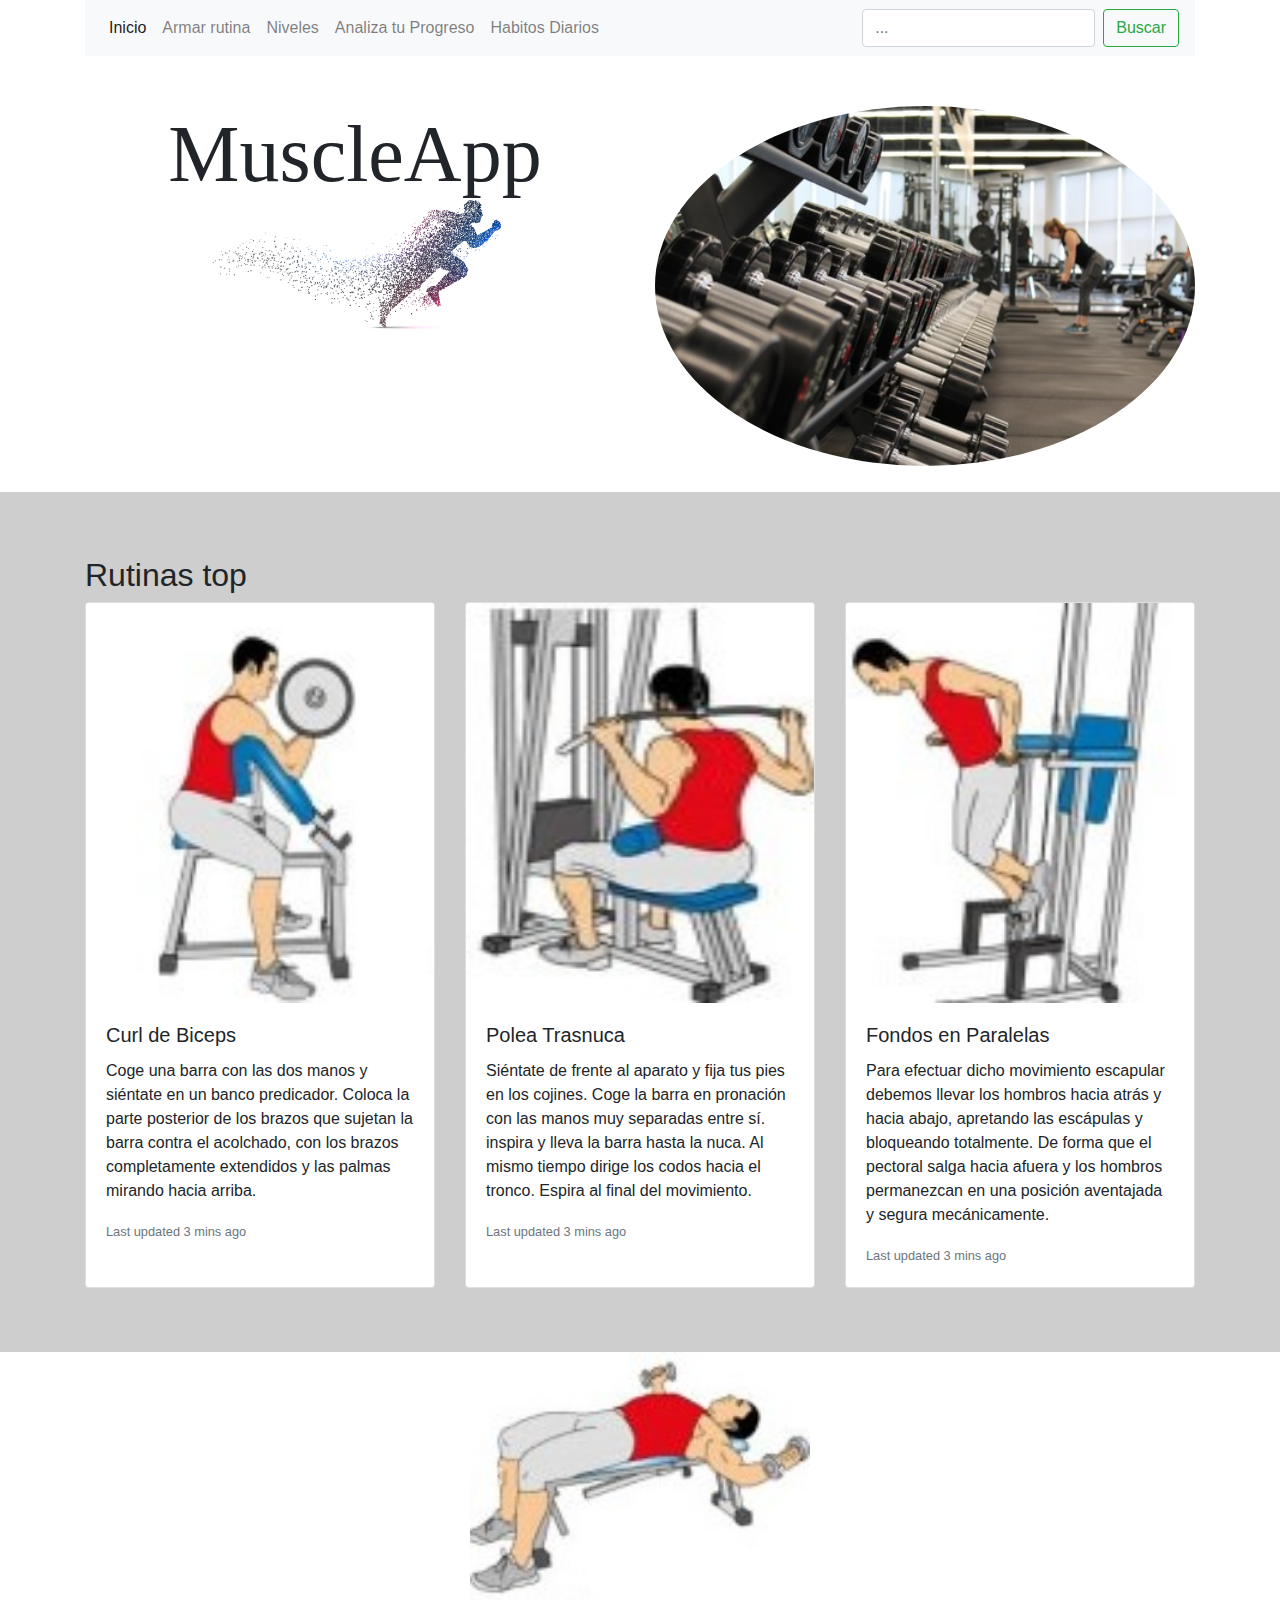
<file: index.html>
<!doctype html>
<html lang="en">

<head>
    <!-- Required meta tags -->
    <meta charset="utf-8">
    <meta name="viewport" content="width=device-width, initial-scale=1, shrink-to-fit=no">

    <!-- Bootstrap CSS -->
    <link rel="stylesheet" href="https://stackpath.bootstrapcdn.com/bootstrap/4.3.1/css/bootstrap.min.css"
        integrity="sha384-ggOyR0iXCbMQv3Xipma34MD+dH/1fQ784/j6cY/iJTQUOhcWr7x9JvoRxT2MZw1T" crossorigin="anonymous">

    <title>Hello, world!</title>
    <link rel="stylesheet" href="style.css">
    <link rel="icon" href="strong2.png" type="png">
</head>

<body>
    <div class="container">
        <!-- <h1>MuscleApp</h1> -->
        <section>
            <nav class="navbar navbar-expand-sm navbar-light bg-light">
                <!-- <a class="navbar-brand" href="#">Navbar</a> -->
                <button class="navbar-toggler d-lg-none" type="button" data-toggle="collapse"
                    data-target="#collapsibleNavId" aria-controls="collapsibleNavId" aria-expanded="false"
                    aria-label="Toggle navigation">
                    <span class="navbar-toggler-icon"></span>
                </button>
                <div class="collapse navbar-collapse" id="collapsibleNavId">
                    <ul class="navbar-nav mr-auto mt-2 mt-lg-0">
                        <li class="nav-item active">
                            <a class="nav-link" href="#">Inicio <span class="sr-only">(current)</span></a>
                        </li>
                        <li class="nav-item">
                            <a class="nav-link" href="armar-rutinas.html">Armar rutina</a>
                        </li>
                        <li class="nav-item">
                            <a class="nav-link" href="armar-rutinas.html">Niveles</a>
                        </li>
                        <li class="nav-item">
                            <a class="nav-link" href="progreso.html">Analiza tu Progreso</a>
                        </li>
                        <li class="nav-item">
                            <a class="nav-link" href="armar-rutinas.html">Habitos Diarios</a>
                        </li>

                    </ul>
                    <form class="form-inline my-2 my-lg-0">
                        <input class="form-control mr-sm-2" type="text" placeholder="...">
                        <button class="btn btn-outline-success my-2 my-sm-0" type="submit">Buscar</button>
                    </form>
                </div>
            </nav>
        </section>
        <section>
            <div class="body">
                <div class="row">
                    <div class="col">
                        <div class="title-site">
                            <h2>MuscleApp</h2>
                        </div>
                    </div>
                    <div class="col">
                        <img class="w-100 rounded-circle" src="450_1000.jpg" alt="">
                    </div>
                </div>

            </div>
        </section>
    </div>

    <div class="ejer">
        <div class="container">
            <h2>Rutinas top</h2>
            <div class="card-deck">
                <div class="card">
                    <img src="img/ejercicios-gimnasio1.jpg" class="card-img-top" alt="...">
                    <div class="card-body">
                        <h5 class="card-title">Curl de Biceps</h5>
                        <p class="card-text">Coge una barra con las dos manos y siéntate en un banco predicador. Coloca la parte posterior de los brazos que sujetan la barra contra el acolchado, con los brazos completamente extendidos y las palmas mirando hacia arriba.</p>
                        <p class="card-text"><small class="text-muted">Last updated 3 mins ago</small></p>
                    </div>
                </div>
                <div class="card">
                    <img src="img/ejercicios-gimnasio2.jpg" class="card-img-top" alt="...">
                    <div class="card-body">
                        <h5 class="card-title">Polea Trasnuca</h5>
                        <p class="card-text">Siéntate de frente al aparato y fija tus pies en los cojines. Coge la barra en pronación con las manos muy separadas entre sí. inspira y lleva la barra hasta la nuca. Al mismo tiempo dirige los codos hacia el tronco. Espira al final del movimiento.</p>
                        <p class="card-text"><small class="text-muted">Last updated 3 mins ago</small></p>
                    </div>
                </div>
                <div class="card">
                    <img src="img/ejercicios-gimnasio4.jpg" class="card-img-top" alt="...">
                    <div class="card-body">
                        <h5 class="card-title">Fondos en Paralelas</h5>
                        <p class="card-text">Para efectuar dicho movimiento escapular debemos llevar los hombros hacia atrás y hacia abajo, apretando las escápulas y bloqueando totalmente. De forma que el pectoral salga hacia afuera y los hombros permanezcan en una posición aventajada y segura mecánicamente.</p>
                        <p class="card-text"><small class="text-muted">Last updated 3 mins ago</small></p>
                    </div>
                </div>
            </div>
        </div>
    </div>
    <div class="container d-flex justify-content-center">
        <div class="col-4">
        <div id="carouselExampleControls" class="carousel slide" data-ride="carousel">
            <div class="carousel-inner">
                <div class="carousel-item active">
                    <img src="img/ejercicios-gimnasio7.jpg" class="d-block w-100" alt="...">
                </div>
                <div class="carousel-item">
                    <img src="img/ejercicios-gimnasio5.jpg" class="d-block w-100" alt="...">
                </div>
                <div class="carousel-item">
                    <img src="img/ejercicios-gimnasio6.jpg" class="d-block w-100" alt="...">
                </div>
            </div>
            <a class="carousel-control-prev" href="#carouselExampleControls" role="button" data-slide="prev">
                <span class="carousel-control-prev-icon" aria-hidden="true"></span>
                <span class="sr-only">Previous</span>
            </a>
            <a class="carousel-control-next" href="#carouselExampleControls" role="button" data-slide="next">
                <span class="carousel-control-next-icon" aria-hidden="true"></span>
                <span class="sr-only">Next</span>
            </a>
        </div>
    </div>
    </div>


    <!-- Optional JavaScript -->
    <!-- jQuery first, then Popper.js, then Bootstrap JS -->
    <script src="https://code.jquery.com/jquery-3.3.1.slim.min.js"
        integrity="sha384-q8i/X+965DzO0rT7abK41JStQIAqVgRVzpbzo5smXKp4YfRvH+8abtTE1Pi6jizo"
        crossorigin="anonymous"></script>
    <script src="https://cdnjs.cloudflare.com/ajax/libs/popper.js/1.14.7/umd/popper.min.js"
        integrity="sha384-UO2eT0CpHqdSJQ6hJty5KVphtPhzWj9WO1clHTMGa3JDZwrnQq4sF86dIHNDz0W1"
        crossorigin="anonymous"></script>
    <script src="https://stackpath.bootstrapcdn.com/bootstrap/4.3.1/js/bootstrap.min.js"
        integrity="sha384-JjSmVgyd0p3pXB1rRibZUAYoIIy6OrQ6VrjIEaFf/nJGzIxFDsf4x0xIM+B07jRM"
        crossorigin="anonymous"></script>
</body>

</html>
</file>
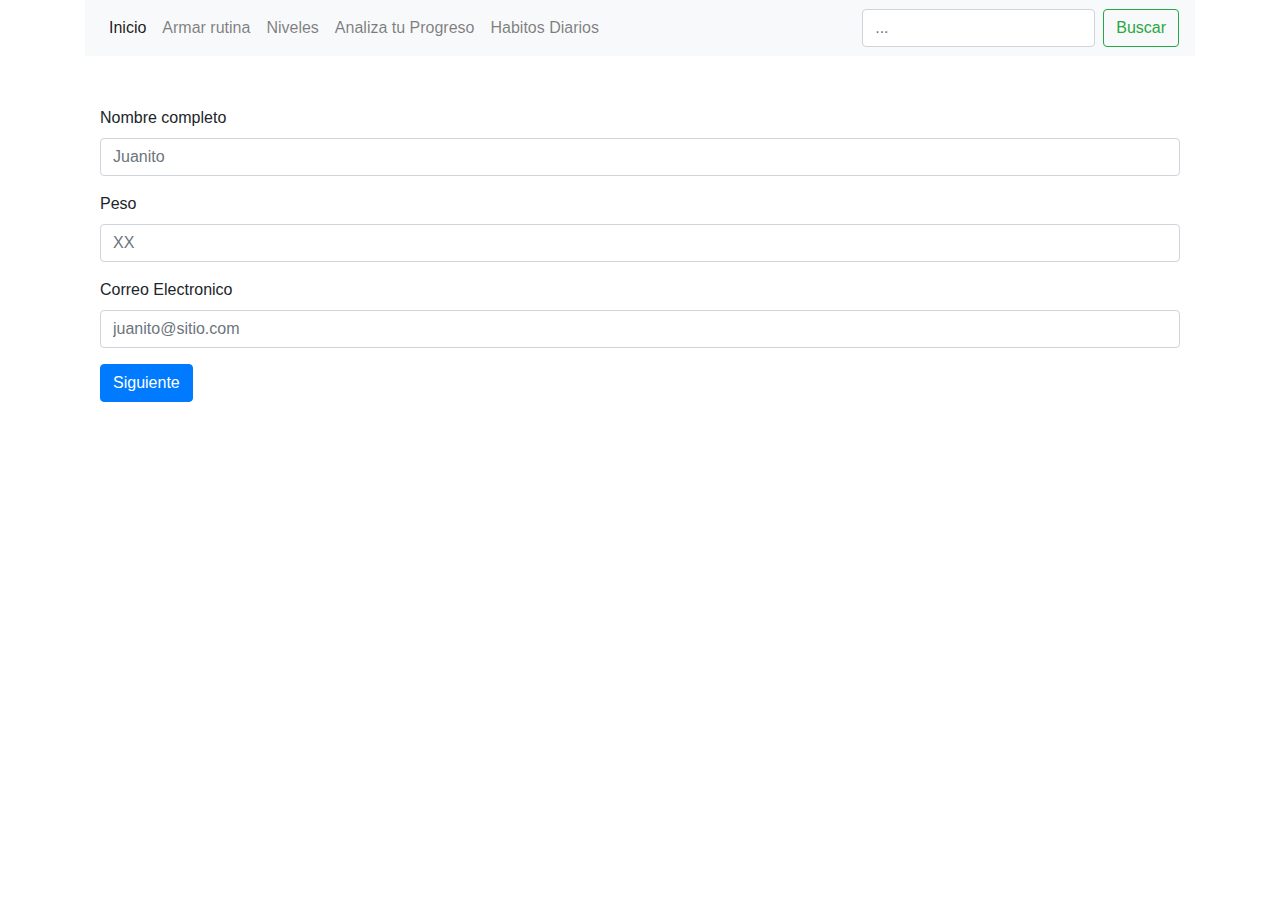
<file: armar-rutinas.html>
<!doctype html>
<html lang="en">

<head>
    <!-- Required meta tags -->
    <meta charset="utf-8">
    <meta name="viewport" content="width=device-width, initial-scale=1, shrink-to-fit=no">

    <!-- Bootstrap CSS -->
    <link rel="stylesheet" href="https://stackpath.bootstrapcdn.com/bootstrap/4.3.1/css/bootstrap.min.css"
        integrity="sha384-ggOyR0iXCbMQv3Xipma34MD+dH/1fQ784/j6cY/iJTQUOhcWr7x9JvoRxT2MZw1T" crossorigin="anonymous">

    <title>Hello, world!</title>
    <link rel="stylesheet" href="style.css">
</head>

<body>
    <div class="container">
        <!-- <h1>MuscleApp</h1> -->
        <section>
            <nav class="navbar navbar-expand-sm navbar-light bg-light">
                <!-- <a class="navbar-brand" href="#">Navbar</a> -->
                <button class="navbar-toggler d-lg-none" type="button" data-toggle="collapse"
                    data-target="#collapsibleNavId" aria-controls="collapsibleNavId" aria-expanded="false"
                    aria-label="Toggle navigation">
                    <span class="navbar-toggler-icon"></span>
                </button>
                <div class="collapse navbar-collapse" id="collapsibleNavId">
                    <ul class="navbar-nav mr-auto mt-2 mt-lg-0">
                        <li class="nav-item active">
                            <a class="nav-link" href="index.html">Inicio <span class="sr-only">(current)</span></a>
                        </li>
                        <li class="nav-item">
                            <a class="nav-link" href="armar-rutinas.html">Armar rutina</a>
                        </li>
                        <li class="nav-item">
                            <a class="nav-link" href=>Niveles</a>
                        </li>
                        <li class="nav-item">
                            <a class="nav-link" href=>Analiza tu Progreso</a>
                        </li>
                        <li class="nav-item">
                            <a class="nav-link" href=>Habitos Diarios</a>
                        </li>

                    </ul>
                    <form class="form-inline my-2 my-lg-0">
                        <input class="form-control mr-sm-2" type="text" placeholder="...">
                        <button class="btn btn-outline-success my-2 my-sm-0" type="submit">Buscar</button>
                    </form>
                </div>
            </nav>
            </nav>
        </section>
        <section>
            <div class="body">
               <!--  
                <ul class="nav nav-tabs">
                    <li class="nav-item">
                        <a class="nav-link active" data-toggle="tab" href="#home">Paso 1</a>
                    </li>
                    <li class="nav-item">
                        <a class="nav-link" data-toggle="tab" href="#menu1">Paso 2</a>
                    </li>
                    <li class="nav-item">
                        <a class="nav-link" data-toggle="tab" href="#menu2">Paso 3</a>
                    </li>
                </ul> -->

                <!-- Tab panes -->
                <div class="tab-content">
                    <div class="tab-pane container active" id="home">
                        <form action="" method="post">
                            <div class="form-group">
                                <label for="name">Nombre completo</label>
                                <input type="text" name="name" id="" class="form-control" placeholder="Juanito" />
                            </div>
                            <div class="form-group">
                                <label for="name">Peso</label>
                                <input type="number" name="name" id="" class="form-control" placeholder="XX" />
                                
                            </div>
                            <div class="form-group">
                                <label for="name">Correo Electronico</label>
                                <input type="email" name="name" id="" class="form-control" placeholder="juanito@sitio.com" />
                            </div>
                            <input class="btn btn-primary" type="submit" value="Siguiente">
                        </form>
                    </div>
                    <div class="tab-pane container fade" id="menu1">...</div>

                    <div class="tab-pane container fade" id="menu2">...</div>
                </div>
                
                
            </div>
    </div>


    <!-- Optional JavaScript -->
    <!-- jQuery first, then Popper.js, then Bootstrap JS -->
    <script src="https://code.jquery.com/jquery-3.3.1.slim.min.js"
        integrity="sha384-q8i/X+965DzO0rT7abK41JStQIAqVgRVzpbzo5smXKp4YfRvH+8abtTE1Pi6jizo"
        crossorigin="anonymous"></script>
    <script src="https://cdnjs.cloudflare.com/ajax/libs/popper.js/1.14.7/umd/popper.min.js"
        integrity="sha384-UO2eT0CpHqdSJQ6hJty5KVphtPhzWj9WO1clHTMGa3JDZwrnQq4sF86dIHNDz0W1"
        crossorigin="anonymous"></script>
    <script src="https://stackpath.bootstrapcdn.com/bootstrap/4.3.1/js/bootstrap.min.js"
        integrity="sha384-JjSmVgyd0p3pXB1rRibZUAYoIIy6OrQ6VrjIEaFf/nJGzIxFDsf4x0xIM+B07jRM"
        crossorigin="anonymous"></script>
</body>

</html>
</file>
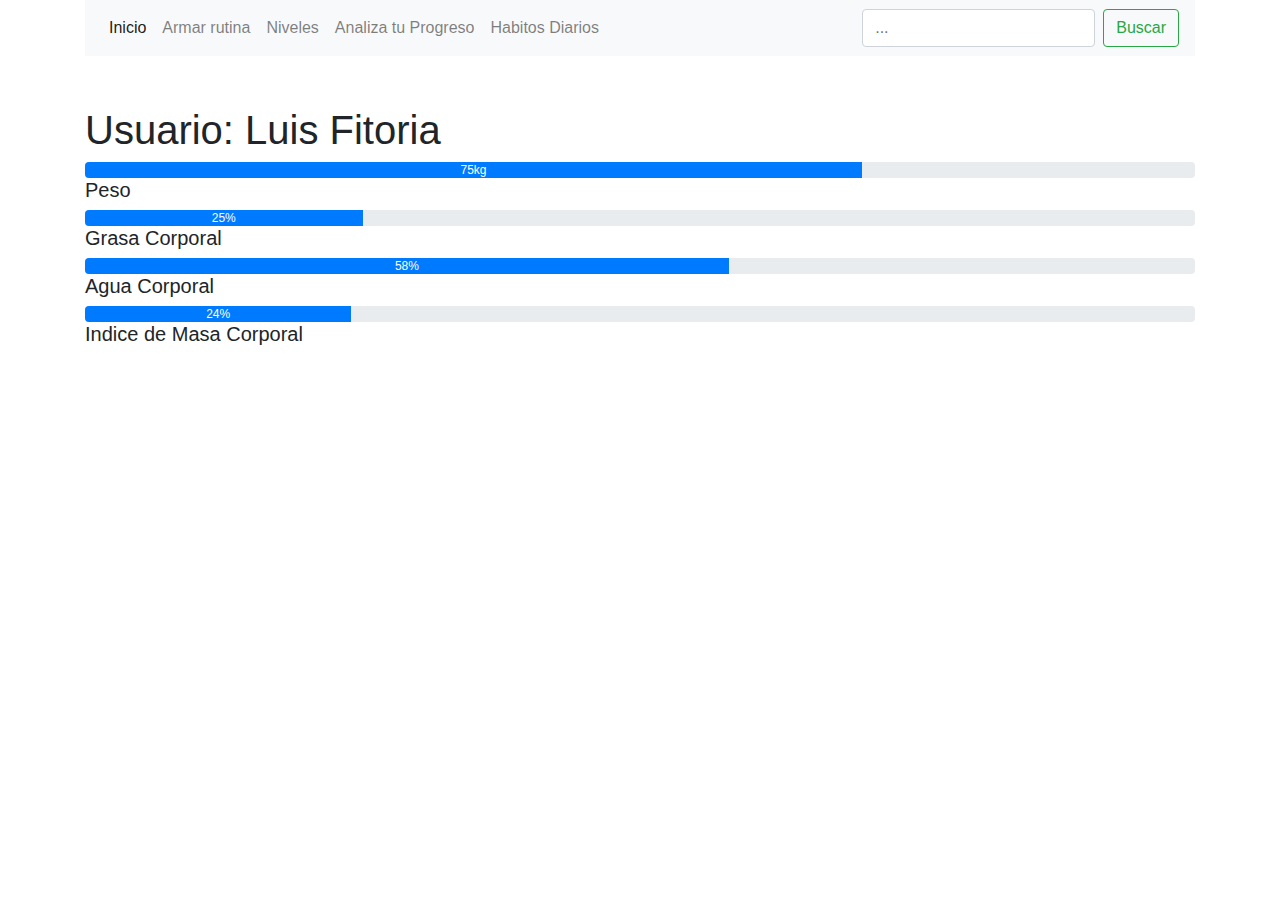
<file: progreso.html>
<!DOCTYPE html>
<html lang="en">

<head>
    <meta charset="UTF-8">
    <meta name="viewport" content="width=device-width, initial-scale=1.0">
    <meta http-equiv="X-UA-Compatible" content="ie=edge">
    <!-- Bootstrap CSS -->
    <link rel="stylesheet" href="https://stackpath.bootstrapcdn.com/bootstrap/4.3.1/css/bootstrap.min.css"
        integrity="sha384-ggOyR0iXCbMQv3Xipma34MD+dH/1fQ784/j6cY/iJTQUOhcWr7x9JvoRxT2MZw1T" crossorigin="anonymous">

    <title>Hello, world!</title>
    <link rel="stylesheet" href="style.css">
    <link rel="icon" href="strong2.png" type="png">
</head>

<body>
    <div class="container">
        <!-- <h1>MuscleApp</h1> -->
        <section>
            <nav class="navbar navbar-expand-sm navbar-light bg-light">
                <!-- <a class="navbar-brand" href="#">Navbar</a> -->
                <button class="navbar-toggler d-lg-none" type="button" data-toggle="collapse"
                    data-target="#collapsibleNavId" aria-controls="collapsibleNavId" aria-expanded="false"
                    aria-label="Toggle navigation">
                    <span class="navbar-toggler-icon"></span>
                </button>
                <div class="collapse navbar-collapse" id="collapsibleNavId">
                    <ul class="navbar-nav mr-auto mt-2 mt-lg-0">
                        <li class="nav-item active">
                            <a class="nav-link" href="index.html">Inicio <span class="sr-only">(current)</span></a>
                        </li>
                        <li class="nav-item">
                            <a class="nav-link" href="armar-rutinas.html">Armar rutina</a>
                        </li>
                        <li class="nav-item">
                            <a class="nav-link" href=>Niveles</a>
                        </li>
                        <li class="nav-item">
                            <a class="nav-link" href="progreso.html">Analiza tu Progreso</a>
                        </li>
                        <li class="nav-item">
                            <a class="nav-link" href=>Habitos Diarios</a>
                        </li>

                    </ul>
                    <form class="form-inline my-2 my-lg-0">
                        <input class="form-control mr-sm-2" type="text" placeholder="...">
                        <button class="btn btn-outline-success my-2 my-sm-0" type="submit">Buscar</button>
                    </form>
                </div>
            </nav>
            </nav>
        </section>
        <section>

            <div class="body">
                <h1>Usuario: Luis Fitoria</h1>

                <div class="progress">
                    <div class="progress-bar" role="progressbar" style="width: 70%;" aria-valuenow="70"
                        aria-valuemin="0" aria-valuemax="100">75kg</div>
                </div>
                <h5>Peso</h5>
            </div>

            <div class="progress">
                <div class="progress-bar" role="progressbar" style="width: 25%;" aria-valuenow="25" aria-valuemin="0"
                    aria-valuemax="100">25%</div>
            </div>
            <h5>Grasa Corporal</h5>

            <div class="progress">
                <div class="progress-bar" role="progressbar" style="width: 58%;" aria-valuenow="58" aria-valuemin="0"
                    aria-valuemax="100">58%</div>
            </div>
            <h5>Agua Corporal</h5>
            <div class="progress">
                    <div class="progress-bar" role="progressbar" style="width: 24%;" aria-valuenow="24" aria-valuemin="0"
                        aria-valuemax="100">24%</div>
                </div>
                <h5>Indice de Masa Corporal</h5>
                </div>
    </div>
    

    </div>



    </div>

    <!-- Optional JavaScript -->
    <!-- jQuery first, then Popper.js, then Bootstrap JS -->
    <script src="https://code.jquery.com/jquery-3.3.1.slim.min.js"
        integrity="sha384-q8i/X+965DzO0rT7abK41JStQIAqVgRVzpbzo5smXKp4YfRvH+8abtTE1Pi6jizo"
        crossorigin="anonymous"></script>
    <script src="https://cdnjs.cloudflare.com/ajax/libs/popper.js/1.14.7/umd/popper.min.js"
        integrity="sha384-UO2eT0CpHqdSJQ6hJty5KVphtPhzWj9WO1clHTMGa3JDZwrnQq4sF86dIHNDz0W1"
        crossorigin="anonymous"></script>
    <script src="https://stackpath.bootstrapcdn.com/bootstrap/4.3.1/js/bootstrap.min.js"
        integrity="sha384-JjSmVgyd0p3pXB1rRibZUAYoIIy6OrQ6VrjIEaFf/nJGzIxFDsf4x0xIM+B07jRM"
        crossorigin="anonymous"></script>
</body>

</html>
</file>
<file: style.css>
body{
    /* background-color: #cecece; */
}
.title-site {
    background-image: url(img/fast-back.jpg);
    background-size: contain;
    min-height: 300px;
    background-repeat: no-repeat;
    background-position-x: center;
}
.body{
    padding-top: 50px;
}
.title-site h2{
    text-align: center;
    font-size: 5rem;
    font-family: fantasy;
}
.ejer{
    min-height: 300px;
    background-color: #cecece;
    padding: 5% 0;
    margin-top: 2%;
}
.card-img-top {
       height: 400px;
    
}
</file>
